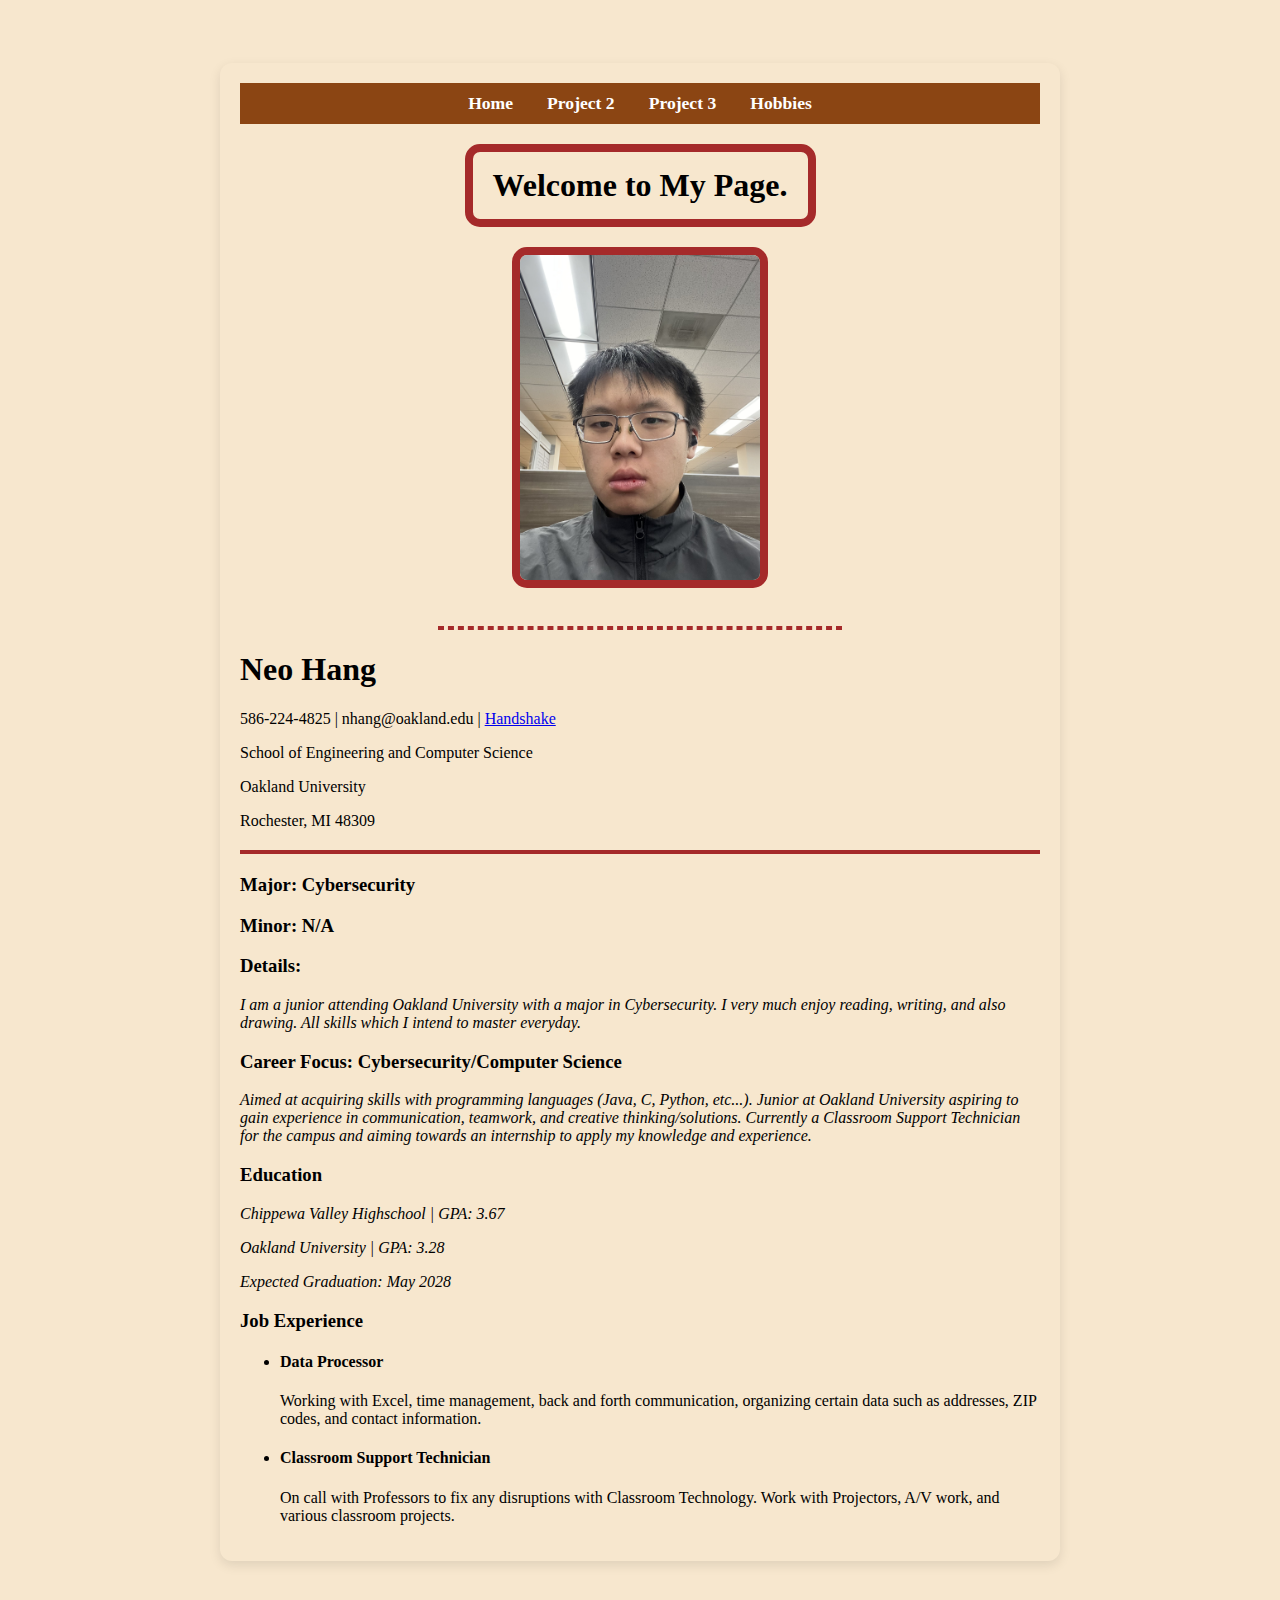
<file: index.html>
<!DOCTYPE html>
<html lang="en">
    <head>
        <meta charset="UTF-8" />
        <title>Title</title>
        <link rel="stylesheet" href="styles.css" />
        <script src="script.js"></script>
    </head>
    <body>
        <div class="content-box">
        <nav>
  <a href="index.html">Home</a>
  <a href="Project1.html">Project 2</a>
  <a href="Project2.html">Project 3</a>
  <a href="hobbies.html">Hobbies</a>
</nav>
        <h1 class="border1">Welcome to My Page.</h1>
			<img src="images/NeoHang.jpg" alt="Neo" width="240" height="325" style="border: 8px solid brown;  border-radius: 15px;">
        <br>
        <hr class="divider">
        		<h1 class="yuh">Neo Hang</h1>
                <p>586-224-4825 | nhang@oakland.edu | <a href="https://oakland.joinhandshake.com/profiles/g3wf3k"> Handshake</a></p>
                <p>School of Engineering and Computer Science</p>
        <p>Oakland University</p>
        <p>Rochester, MI 48309</p>
         <hr class="divider2">
        <h3>Major: Cybersecurity</h3>
			<h3>Minor: N/A</h3>
			<h3>Details:</h3>
			<p><i>I am a junior attending Oakland 
                University with a major in Cybersecurity. I very much enjoy reading, writing, 
                and also drawing. All skills which I intend to master everyday.
            </i></p>
        <h3>Career Focus: Cybersecurity/Computer Science</h3>
        <p><i>Aimed at acquiring skills with 
             programming languages (Java, C, Python, etc...). 
            Junior at Oakland University aspiring to gain experience in 
            communication, teamwork, and creative thinking/solutions. 
            Currently a Classroom Support Technician for the campus and 
         aiming towards an internship to apply my knowledge and experience.</i></p>
        <h3>Education</h3>
        <p><i>Chippewa Valley Highschool | GPA: 3.67</i></p>
        <p><i>Oakland University | GPA: 3.28</i></p>
        <p><i>Expected Graduation: May 2028</i></p>
        <h3>Job Experience</h3>
      
        <ul>
    <li><h4>Data Processor</h4></li>
</ul>
        <ul> Working with Excel, time management, back and forth communication, organizing certain
data such as addresses, ZIP codes, and contact information.</ul>
        <ul>
    <li><h4>Classroom Support Technician</h4></li>
            </ul>
        <ul>On call with Professors to fix any disruptions with Classroom Technology. Work with Projectors, A/V work, and various classroom projects.</ul>
        </div>
    </body>
</html>
</file>
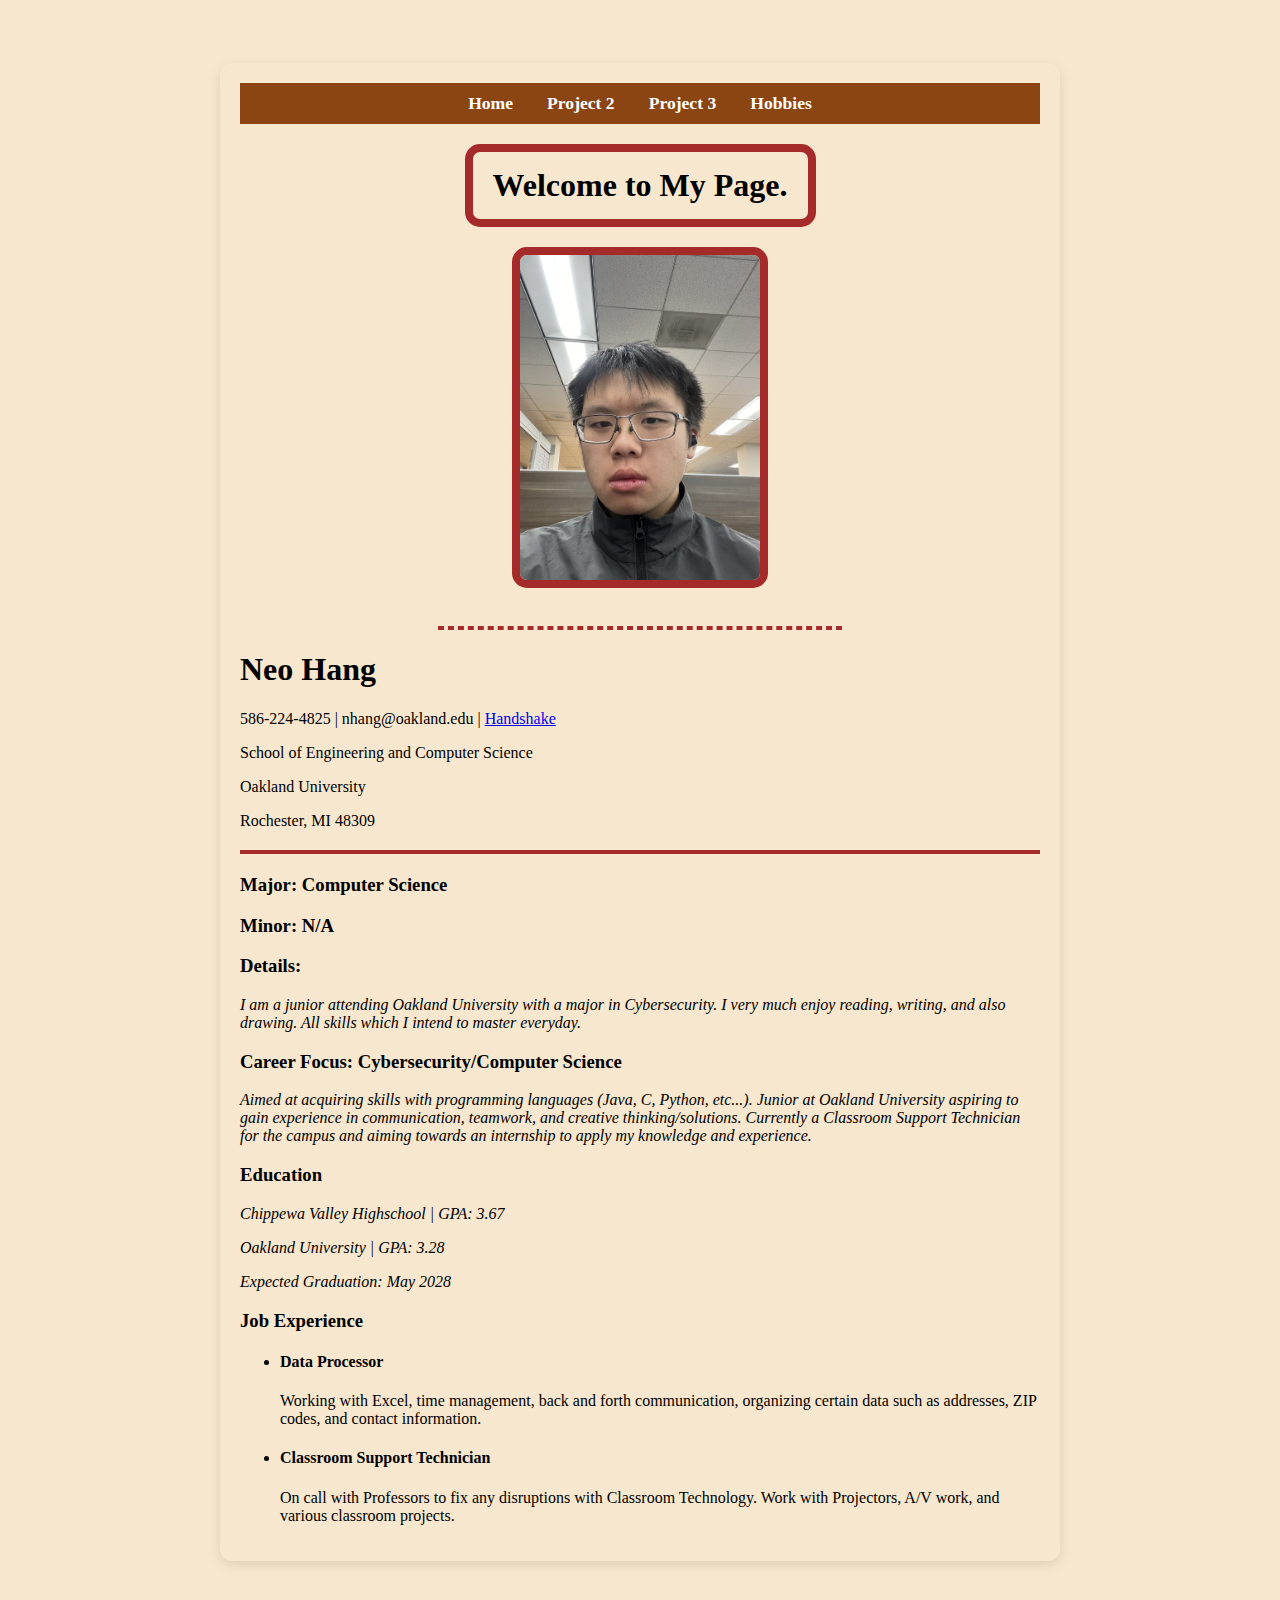
<file: default project/index.html>
<!DOCTYPE html>
<html lang="en">
    <head>
        <meta charset="UTF-8" />
        <title>Title</title>
        <link rel="stylesheet" href="styles.css" />
        <script src="script.js"></script>
    </head>
    <body>
        <div class="content-box">
        <nav>
  <a href="index.html">Home</a>
  <a href="Project1.html">Project 2</a>
  <a href="Project2.html">Project 3</a>
  <a href="hobbies.html">Hobbies</a>
</nav>
        <h1 class="border1">Welcome to My Page.</h1>
			<img src="images/NeoHang.jpg" alt="Neo" width="240" height="325" style="border: 8px solid brown;  border-radius: 15px;">
        <br>
        <hr class="divider">
        		<h1 class="yuh">Neo Hang</h1>
                <p>586-224-4825 | nhang@oakland.edu | <a href="https://app.joinhandshake.com/explore"> Handshake</a></p>
                <p>School of Engineering and Computer Science</p>
        <p>Oakland University</p>
        <p>Rochester, MI 48309</p>
         <hr class="divider2">
        <h3>Major: Computer Science</h3>
			<h3>Minor: N/A</h3>
			<h3>Details:</h3>
			<p><i>I am a junior attending Oakland 
                University with a major in Cybersecurity. I very much enjoy reading, writing, 
                and also drawing. All skills which I intend to master everyday.
            </i></p>
        <h3>Career Focus: Cybersecurity/Computer Science</h3>
        <p><i>Aimed at acquiring skills with 
             programming languages (Java, C, Python, etc...). 
            Junior at Oakland University aspiring to gain experience in 
            communication, teamwork, and creative thinking/solutions. 
            Currently a Classroom Support Technician for the campus and 
         aiming towards an internship to apply my knowledge and experience.</i></p>
        <h3>Education</h3>
        <p><i>Chippewa Valley Highschool | GPA: 3.67</i></p>
        <p><i>Oakland University | GPA: 3.28</i></p>
        <p><i>Expected Graduation: May 2028</i></p>
        <h3>Job Experience</h3>
      
        <ul>
    <li><h4>Data Processor</h4></li>
</ul>
        <ul> Working with Excel, time management, back and forth communication, organizing certain
data such as addresses, ZIP codes, and contact information.</ul>
        <ul>
    <li><h4>Classroom Support Technician</h4></li>
            </ul>
        <ul>On call with Professors to fix any disruptions with Classroom Technology. Work with Projectors, A/V work, and various classroom projects.</ul>
        </div>
    </body>
</html>
</file>
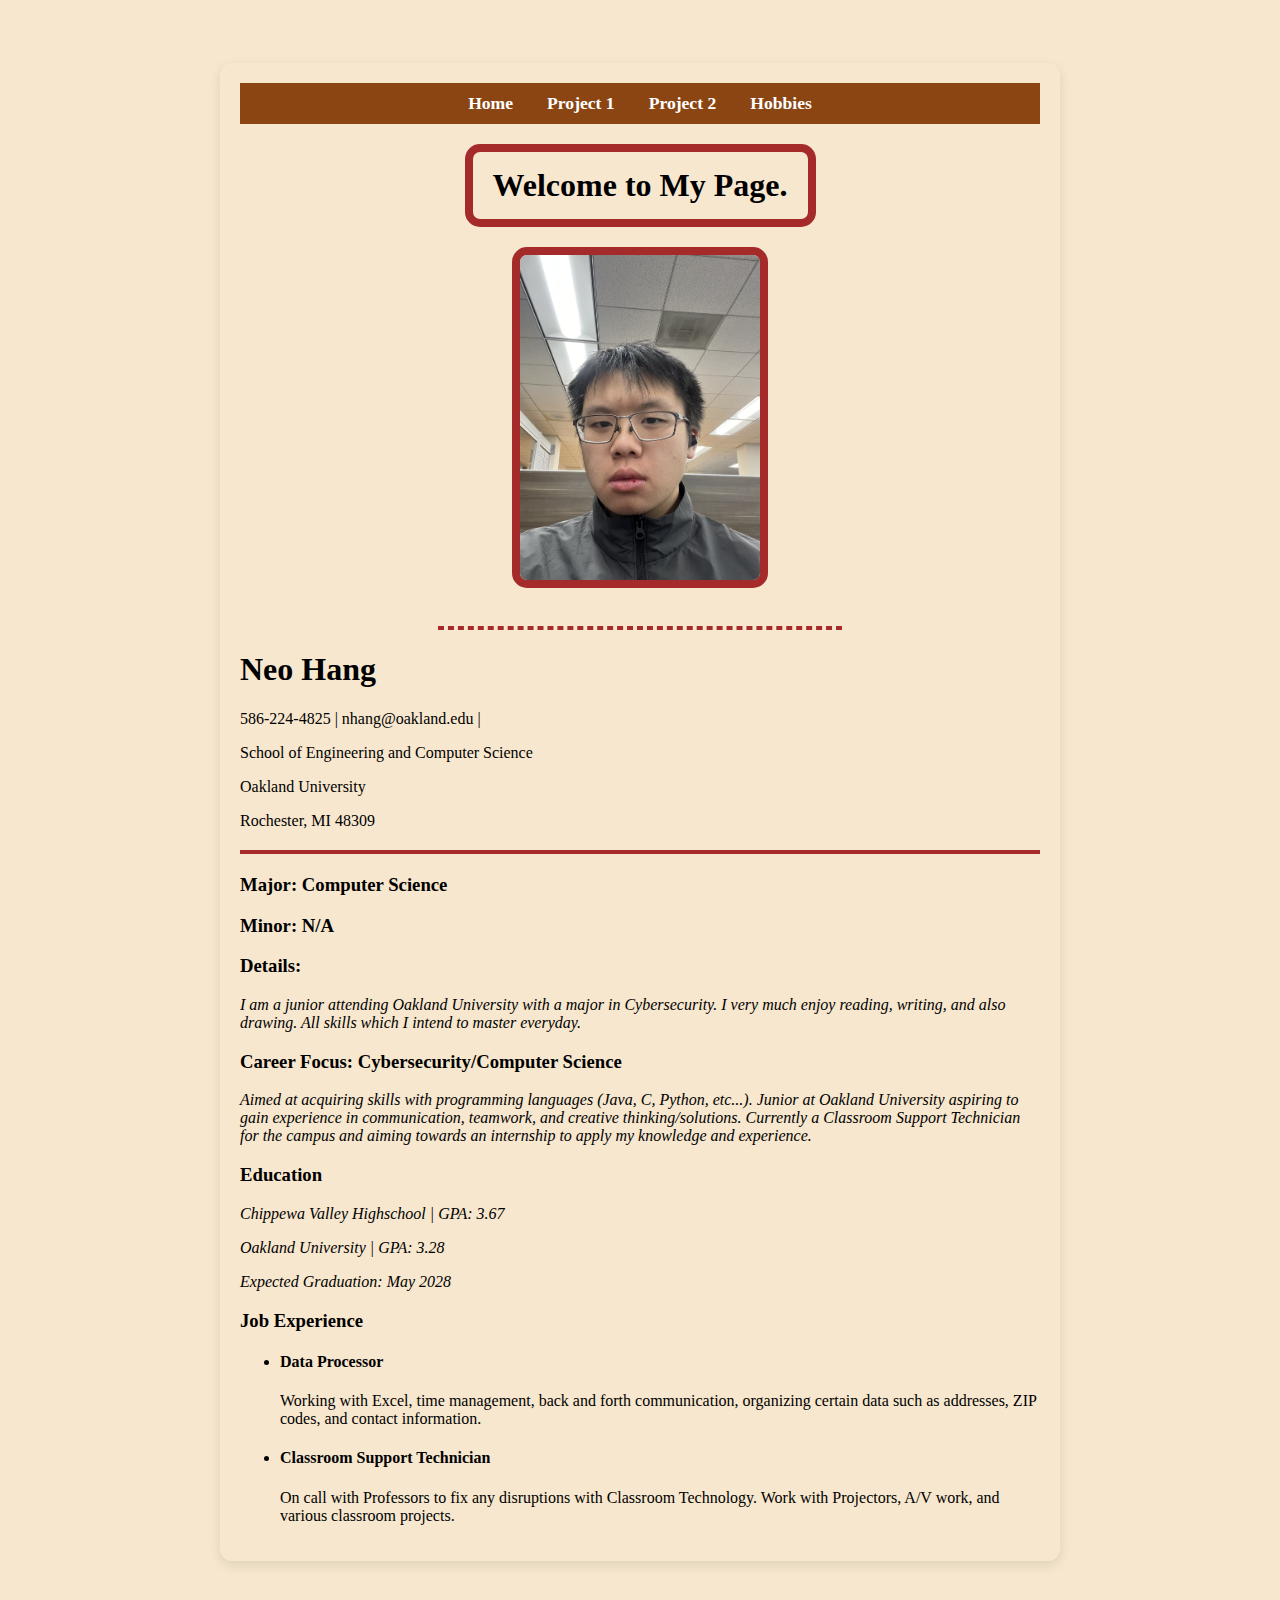
<file: default project/default project/index.html>
<!DOCTYPE html>
<html lang="en">
    <head>
        <meta charset="UTF-8" />
        <title>Title</title>
        <link rel="stylesheet" href="styles.css" />
        <script src="script.js"></script>
    </head>
    <body>
        <div class="content-box">
        <nav>
  <a href="index.html">Home</a>
  <a href="about.html">Project 1</a>
  <a href="contact.html">Project 2</a>
  <a href="hobbies.html">Hobbies</a>
</nav>
        <h1 class="border1">Welcome to My Page.</h1>
			<img src="images/NeoHang.jpg" alt="Neo" width="240" height="325" style="border: 8px solid brown;  border-radius: 15px;">
        <br>
        <hr class="divider">
        		<h1 class="yuh">Neo Hang</h1>
                <p>586-224-4825 | nhang@oakland.edu | </p>
                <p>School of Engineering and Computer Science</p>
        <p>Oakland University</p>
        <p>Rochester, MI 48309</p>
         <hr class="divider2">
        <h3>Major: Computer Science</h3>
			<h3>Minor: N/A</h3>
			<h3>Details:</h3>
			<p><i>I am a junior attending Oakland 
                University with a major in Cybersecurity. I very much enjoy reading, writing, 
                and also drawing. All skills which I intend to master everyday.
            </i></p>
        <h3>Career Focus: Cybersecurity/Computer Science</h3>
        <p><i>Aimed at acquiring skills with 
             programming languages (Java, C, Python, etc...). 
            Junior at Oakland University aspiring to gain experience in 
            communication, teamwork, and creative thinking/solutions. 
            Currently a Classroom Support Technician for the campus and 
         aiming towards an internship to apply my knowledge and experience.</i></p>
        <h3>Education</h3>
        <p><i>Chippewa Valley Highschool | GPA: 3.67</i></p>
        <p><i>Oakland University | GPA: 3.28</i></p>
        <p><i>Expected Graduation: May 2028</i></p>
        <h3>Job Experience</h3>
      
        <ul>
    <li><h4>Data Processor</h4></li>
</ul>
        <ul> Working with Excel, time management, back and forth communication, organizing certain
data such as addresses, ZIP codes, and contact information.</ul>
        <ul>
    <li><h4>Classroom Support Technician</h4></li>
            </ul>
        <ul>On call with Professors to fix any disruptions with Classroom Technology. Work with Projectors, A/V work, and various classroom projects.</ul>
        </div>
    </body>
</html>
</file>
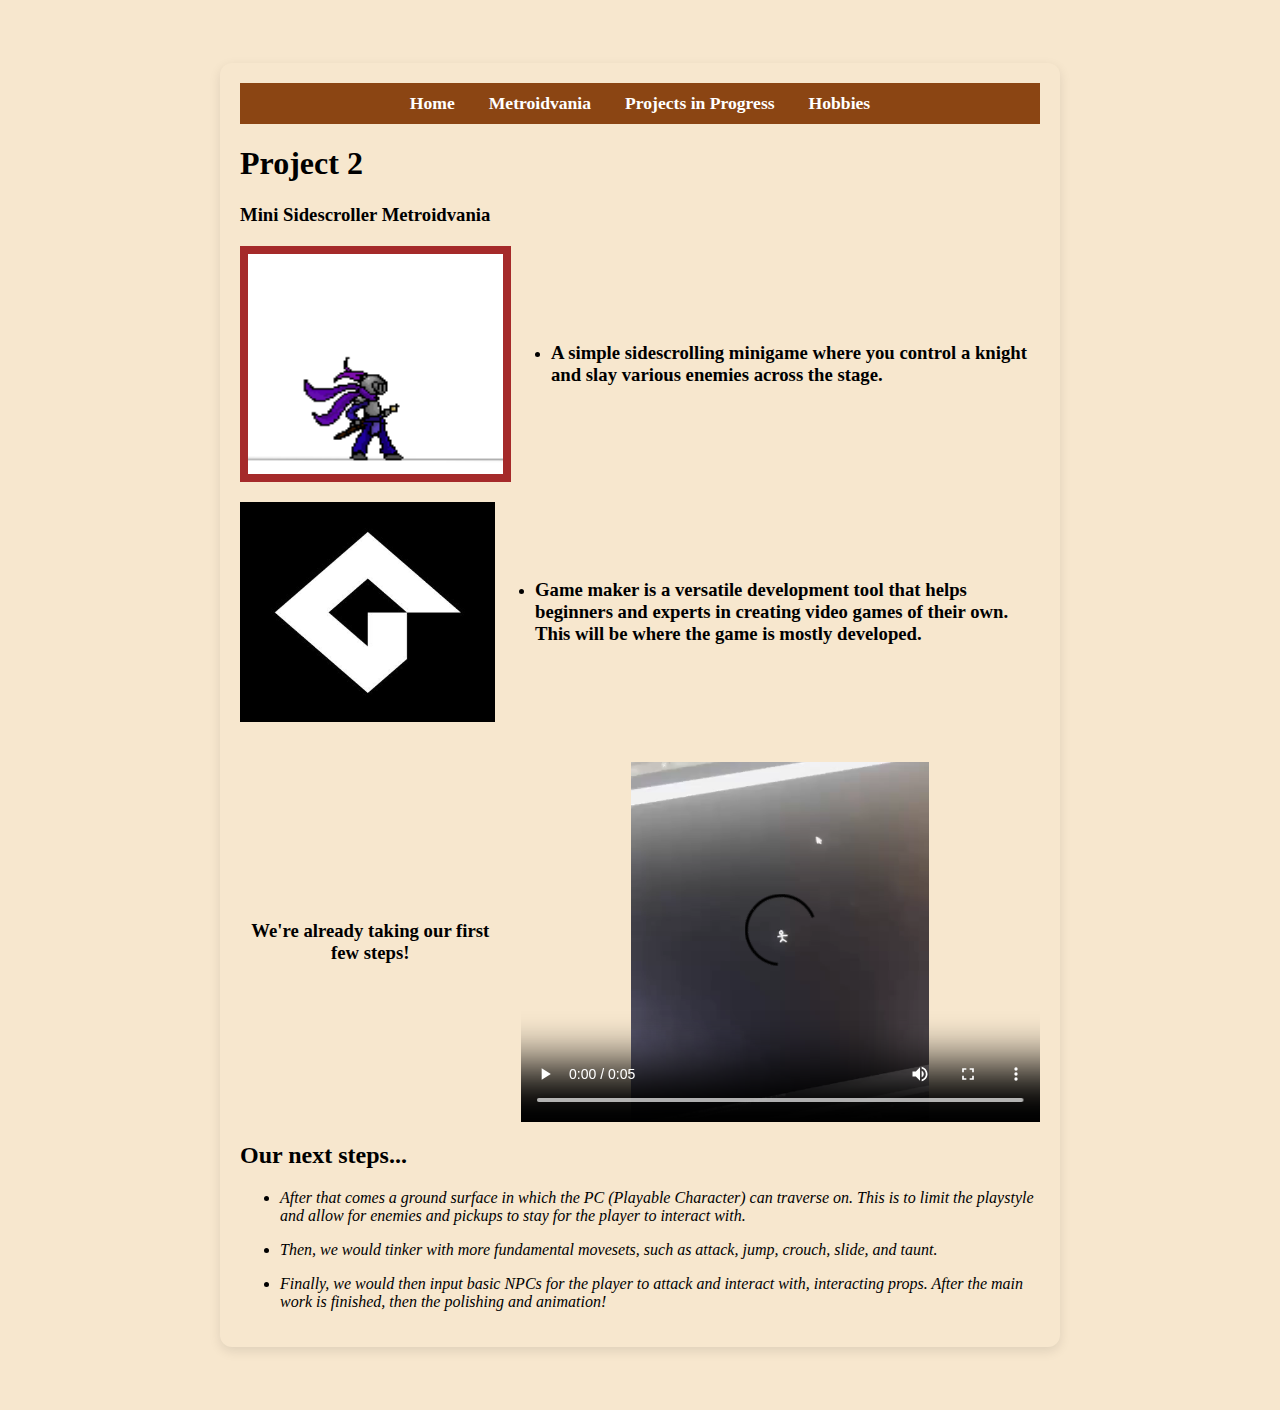
<file: Project1.html>
<!DOCTYPE html>
<html lang="en">
    <head>
        <meta charset="UTF-8" />
        <title>Metroidvania</title>
        <link rel="stylesheet" href="styles.css" />
        <script src="script.js"></script>
    </head>
    <body style="background-color:#F7E7CE;">
        <div class="content-box">
        <nav>
  <a href="index.html">Home</a>
  <a href="Project1.html">Metroidvania</a>
  <a href="Project2.html">Projects in Progress</a>
  <a href="hobbies.html">Hobbies</a>
</nav>
        <h1>Project 2</h1>
            <h3>Mini Sidescroller Metroidvania</h3>
            <div class="project">
            <img src="images/AY%20CHRISSY.png" alt="Knight" width="255" height="220">
            <ul class="right">
                <li>
                    <h3>A simple sidescrolling minigame where you control a knight and slay various enemies across the stage.</h3>
                </li>
            </ul>
            </div>
            <div class="project">
                 <a href="https://gamemaker.io/" target="_blank">
            <img class="gamemaker" src="images/Gamemaker.jpg" alt="Gamemker" width="255" height="220">
                </a>
                     <ul class="right">
                <li>
                    <h3>Game maker is a versatile development tool that helps beginners and experts in creating video games of their own. This will be where the game is mostly developed.</h3>
                </li>
            </ul>
            </div>
            <div class="project video">
                <h3>We're already taking our first few steps!</h3>
                <video width="640" height="360" controls>
                    <source src="IMG_2820.mp4" type="video/mp4">
                    Your browser does not support the video tag.
                </video>
            </div>
            <h2>Our next steps...</h2>
                  <ul class="right">
                <li>
                    <p><i>After that comes a ground surface in which the PC (Playable Character) can traverse on. This is to limit the playstyle and allow for enemies and pickups to stay for the player to interact with.</i></p>
                </li>
                <li>
                    <p><i>Then, we would tinker with more fundamental movesets, such as attack, jump, crouch, slide, and taunt.</i></p>      
                </li>
                <li>
                    <p><i>Finally, we would then input basic NPCs for the player to attack and interact with, interacting props. After the main work is finished, then the polishing and animation!</i></p>      
                </li>
                      
            </ul>
        </div>
    </body>
</html>
</file>
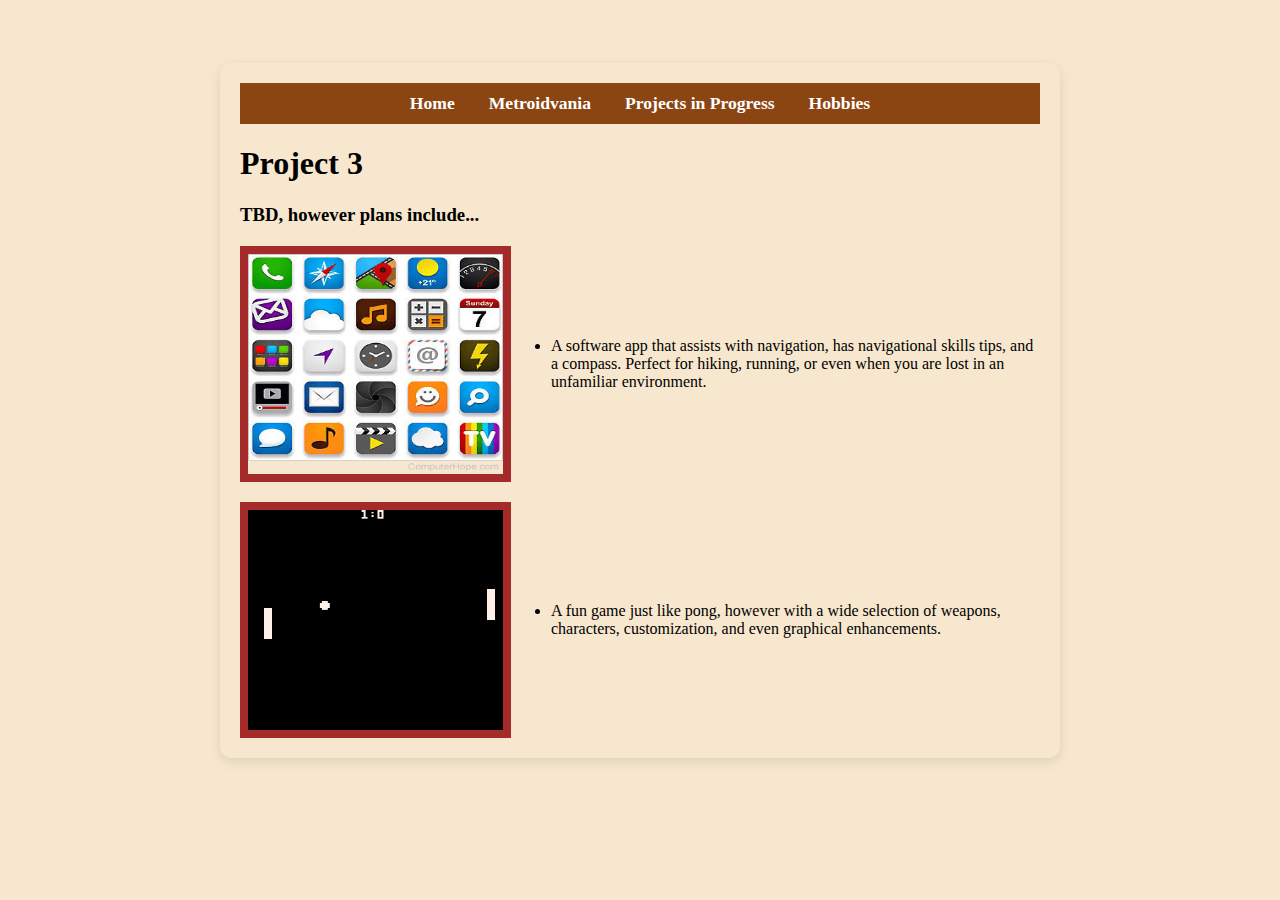
<file: Project2.html>
<!DOCTYPE html>
<html lang="en">
    <head>
        <meta charset="UTF-8" />
        <title>Projects In Progress</title>
        <link rel="stylesheet" href="styles.css" />
        <script src="script.js"></script>
    </head>
    <body style="background-color:#F7E7CE;">
        <div class="content-box">
        <nav>
 <a href="index.html">Home</a>
  <a href="Project1.html">Metroidvania</a>
  <a href="Project2.html">Projects in Progress</a>
  <a href="hobbies.html">Hobbies</a>
</nav>
        <h1>Project 3</h1>
            <h3>TBD, however plans include...</h3>
            <div class="project">
            <img src="images/application.png" alt="SoftApp" width="255" height="220">
            <ul class="right">
                <li>
                    A software app that assists with navigation, has navigational skills tips, and a compass. Perfect for hiking, running, or even when you are lost in an unfamiliar environment.
                </li>
            </ul>
            </div>
            <div class="project">
            <img src="images/pong_2.gif" alt="SoftApp" width="255" height="220">
            <ul class="right">
                <li>
                    A fun game just like pong, however with a wide selection of weapons, characters, customization, and even graphical enhancements.
                </li>
            </ul>
            </div>
        </div>
    </body>
</html>
</file>
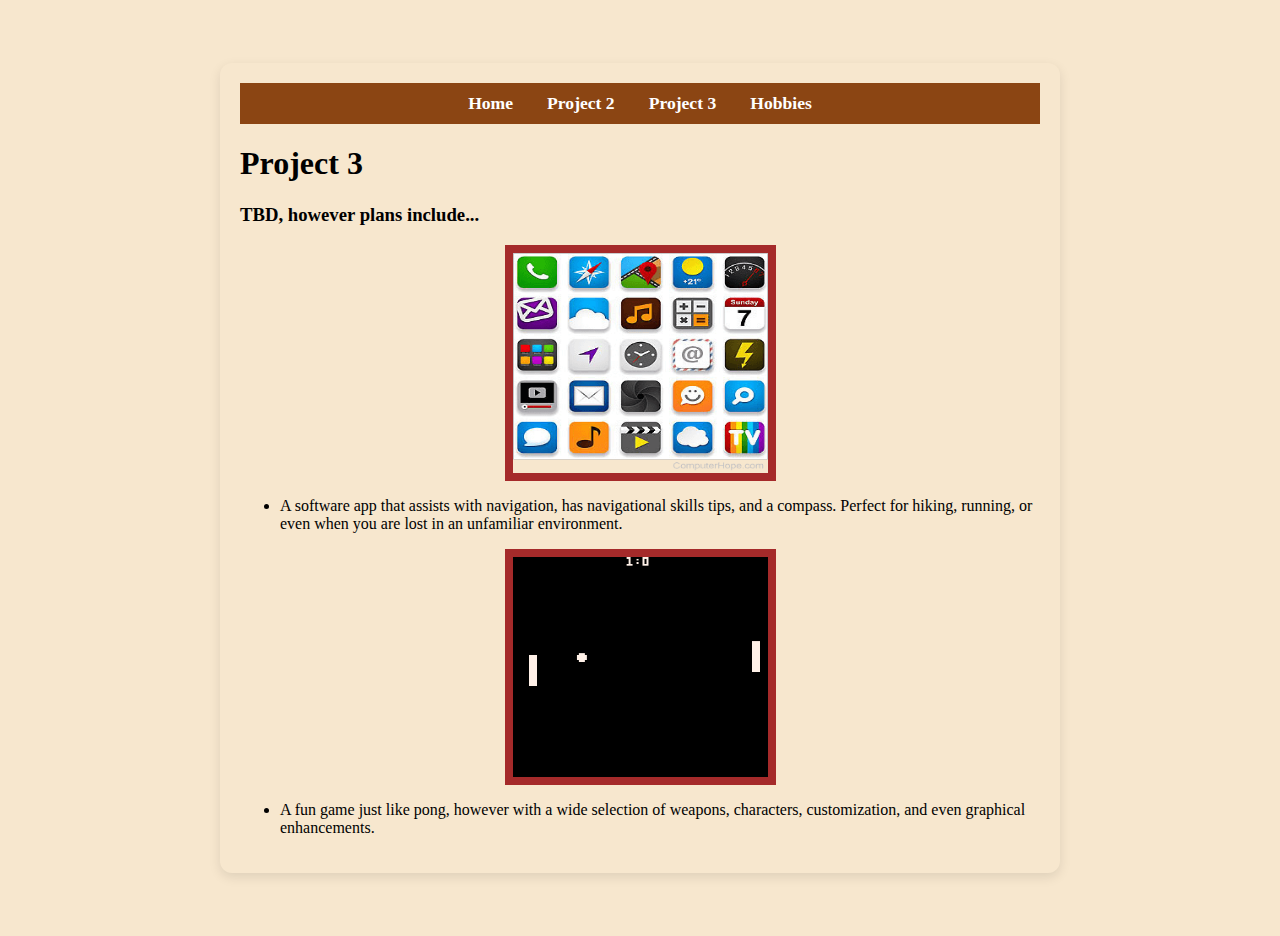
<file: default project/Project2.html>
<!DOCTYPE html>
<html lang="en">
    <head>
        <meta charset="UTF-8" />
        <title>Title</title>
        <link rel="stylesheet" href="styles.css" />
        <script src="script.js"></script>
    </head>
    <body style="background-color:#F7E7CE;">
        <div class="content-box">
        <nav>
  <a href="index.html">Home</a>
  <a href="Project1.html">Project 2</a>
  <a href="Project2.html">Project 3</a>
  <a href="hobbies.html">Hobbies</a>
</nav>
        <h1>Project 3</h1>
            <h3>TBD, however plans include...</h3>
            <div class="project">
            <img src="images/application.png" alt="SoftApp" width="255" height="220">
            <ul class="right">
                <li>
                    A software app that assists with navigation, has navigational skills tips, and a compass. Perfect for hiking, running, or even when you are lost in an unfamiliar environment.
                </li>
            </ul>
            </div>
            <div class="project">
            <img src="images/pong_2.gif" alt="SoftApp" width="255" height="220">
            <ul class="right">
                <li>
                    A fun game just like pong, however with a wide selection of weapons, characters, customization, and even graphical enhancements.
                </li>
            </ul>
            </div>
        </div>
    </body>
</html>
</file>
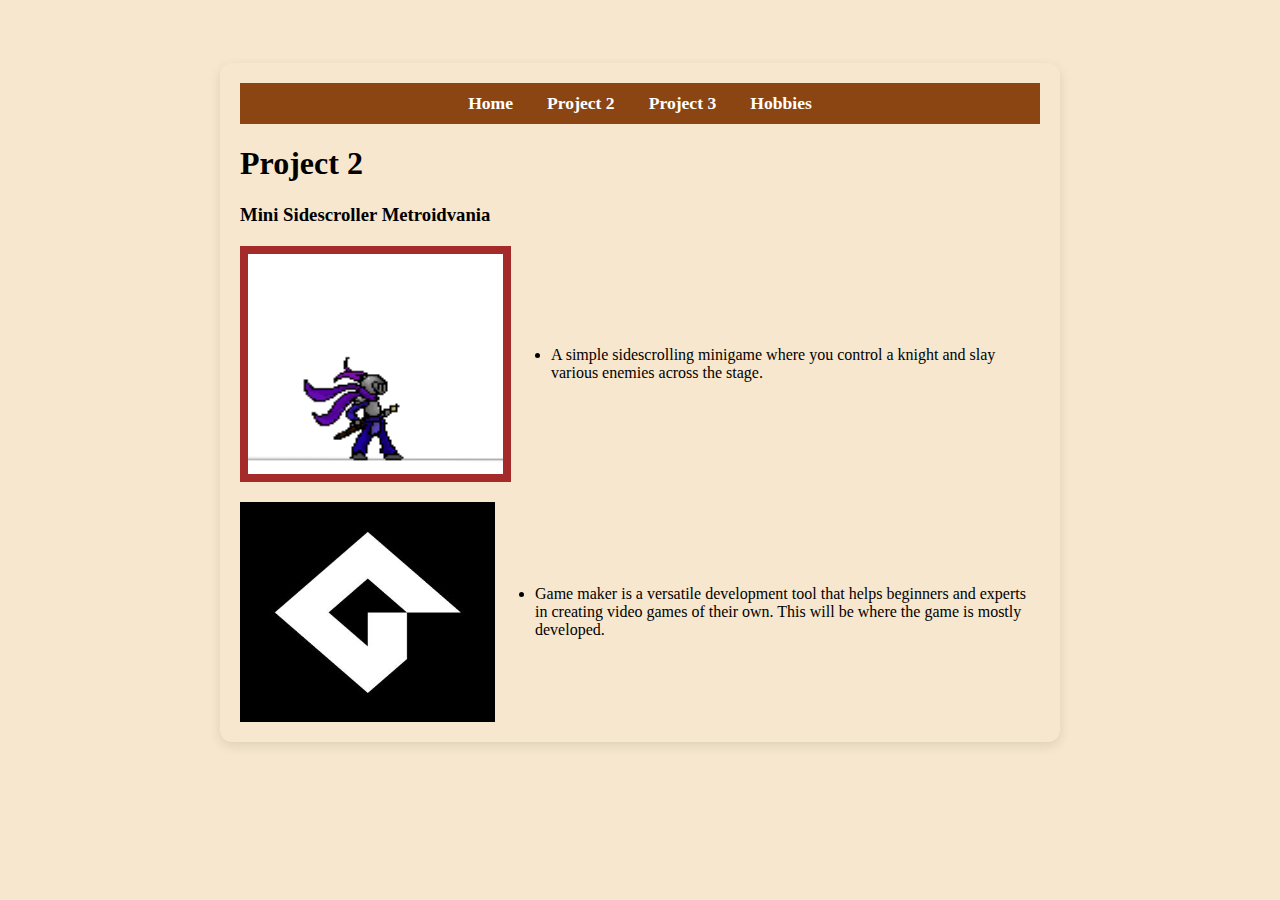
<file: default project/default project/Project1.html>
<!DOCTYPE html>
<html lang="en">
    <head>
        <meta charset="UTF-8" />
        <title>Title</title>
        <link rel="stylesheet" href="styles.css" />
        <script src="script.js"></script>
    </head>
    <body style="background-color:#F7E7CE;">
        <div class="content-box">
        <nav>
  <a href="index.html">Home</a>
  <a href="Project1.html">Project 2</a>
  <a href="Project2.html">Project 3</a>
  <a href="hobbies.html">Hobbies</a>
</nav>
        <h1>Project 2</h1>
            <h3>Mini Sidescroller Metroidvania</h3>
            <div class="project">
            <img src="images/AY%20CHRISSY.png" alt="Knight" width="255" height="220">
            <ul class="right">
                <li>
                    A simple sidescrolling minigame where you control a knight and slay various enemies across the stage.
                </li>
            </ul>
            </div>
            <div class="project">
            <img class="gamemaker" src="images/Gamemaker.jpg" alt="Gamemker" width="255" height="220">
            <ul class="right">
                <li>
                    Game maker is a versatile development tool that helps beginners and experts in creating video games of their own. This will be where the game is mostly developed.
                </li>
            </ul>
            </div>
        </div>
    </body>
</html>
</file>
<file: styles.css>
body {
  background-color: #F7E7CE;
    padding: 25px 120px;
}

h1 {
  color: Black;
}

img {
  display: block;       
  margin: auto;       
  border: 8px solid brown;
}

.divider {
  margin: 20px auto;     
  width: 50%;            
  border: 2px dashed brown;
}

.divider2 {
  margin: 20px auto;    
  border: 2px solid brown;
}

.content-box {
  background-color: #F7E7CE; 
  max-width: 800px;          /* keeps it centered/narrow */
  margin: 30px auto;         
  padding: 20px;             
  border-radius: 12px;       
  box-shadow: 0 4px 12px rgba(0,0,0,0.1); 
}

.border1 {
  text-align: center;
  padding: 15px 20px;
  border: 8px solid brown;
  border-radius: 15px;
  display: block;         
  width: fit-content;     
  margin: 20px auto;      
  background-color: #F7E7CE;
}

.border2 {
  border-radius: 15px;
}

.yuh {
   font-family: times new roman;
}

nav {
  background-color: #8b4513;   
  padding: 10px;
  text-align: center;         
}

nav a {
  color: white;                
  text-decoration: none;       
  margin: 0 15px;              
  font-weight: bold;
  font-size: 1.1em;
}

nav a:hover {
  color: yellow;               
  text-decoration: underline;  
}

.book-row img {
  border: Solid Brown;
}


.book-row {
  display: flex;       
  gap: 2px;          
  justify-content: center; 
}


.book {
  flex: 0 0 auto; 
}
.book {
  position: relative;   
  display: inline-block;
}

.book-info {
  position: absolute;
  bottom: 0;
  left: 0;
  right: 0;
  background: rgba(129, 117, 74, 0.7); 
  color: lightyellow;
  padding: 10px;
  text-align: center;
  opacity: 0;          
  transition: opacity 0.3s ease; 
}

.book:hover .book-info {
  opacity: 1;           
}

.project {
  display: flex;            
  align-items: center;      
  gap: 20px;                
  margin-top: 20px;
}

.project img {
  flex-shrink: 0;           
}

.project .right {
  list-style-type: disc;   
  padding-left: 20px;       
  margin: 0;                
}

.gamemaker {
  border:none

}
.project.video {
  margin-top: 40px;
  text-align: center; 
}
</file>
<file: default project/styles.css>
body {
  background-color: #F7E7CE;
    padding: 25px 120px;
}

h1 {
  color: Black;
}

img {
  display: block;       
  margin: auto;       
  border: 8px solid brown;
}

.divider {
  margin: 20px auto;     /* space above & below */
  width: 50%;            /* shorter line (not full width) */
  border: 2px dashed brown;
}

.divider2 {
  margin: 20px auto;     /* space above & below */           /* shorter line (not full width) */
  border: 2px solid brown;
}

.content-box {
  background-color: #F7E7CE; /* champagne color */
  max-width: 800px;          /* keeps it centered/narrow */
  margin: 30px auto;         /* centers horizontally */
  padding: 20px;             /* space inside box */
  border-radius: 12px;       /* rounded corners */
  box-shadow: 0 4px 12px rgba(0,0,0,0.1); /* soft shadow */
}

.border1 {
  text-align: center;
  padding: 15px 20px;
  border: 8px solid brown;
  border-radius: 15px;
  display: block;         /* block-level so margins apply */
  width: fit-content;     /* shrink to fit text */
  margin: 20px auto;      /* 👈 centers horizontally */
  background-color: #F7E7CE;
}

.border2 {
  border-radius: 15px;
}

.yuh {
   font-family: times new roman;
}

nav {
  background-color: #8b4513;   /* brown background */
  padding: 10px;
  text-align: center;          /* center the links */
}

nav a {
  color: white;                /* text color */
  text-decoration: none;       /* remove underlines */
  margin: 0 15px;              /* spacing between links */
  font-weight: bold;
  font-size: 1.1em;
}

nav a:hover {
  color: yellow;               /* highlight on hover */
  text-decoration: underline;  /* underline when hovered */
}

.book-row img {
  border: Solid Brown; /* override the global img border */
}

/* Make books sit side by side */
.book-row {
  display: flex;       /* flexbox layout */
  gap: 2px;           /* spacing between books */
  justify-content: center; /* center them horizontally */
}

/* Optional: keep each book container neat */
.book {
  flex: 0 0 auto; /* prevents shrinking */
}
.book {
  position: relative;   /* needed for absolute positioning */
  display: inline-block;
}

.book-info {
  position: absolute;
  bottom: 0;
  left: 0;
  right: 0;
  background: rgba(129, 117, 74, 0.7); /* semi-transparent black */
  color: lightyellow;
  padding: 10px;
  text-align: center;
  opacity: 0;           /* hidden by default */
  transition: opacity 0.3s ease; /* smooth fade */
}

.book:hover .book-info {
  opacity: 1;           /* show on hover */
}
</file>
<file: default project/default project/styles.css>
body {
  background-color: #F7E7CE;
    padding: 25px 120px;
}

h1 {
  color: Black;
}

img {
  display: block;       
  margin: auto;       
  border: 8px solid brown;
}

.divider {
  margin: 20px auto;     /* space above & below */
  width: 50%;            /* shorter line (not full width) */
  border: 2px dashed brown;
}

.divider2 {
  margin: 20px auto;     /* space above & below */           /* shorter line (not full width) */
  border: 2px solid brown;
}

.content-box {
  background-color: #F7E7CE; /* champagne color */
  max-width: 800px;          /* keeps it centered/narrow */
  margin: 30px auto;         /* centers horizontally */
  padding: 20px;             /* space inside box */
  border-radius: 12px;       /* rounded corners */
  box-shadow: 0 4px 12px rgba(0,0,0,0.1); /* soft shadow */
}

.border1 {
  text-align: center;
  padding: 15px 20px;
  border: 8px solid brown;
  border-radius: 15px;
  display: block;         /* block-level so margins apply */
  width: fit-content;     /* shrink to fit text */
  margin: 20px auto;      /* 👈 centers horizontally */
  background-color: #F7E7CE;
}

.border2 {
  border-radius: 15px;
}

.yuh {
   font-family: times new roman;
}

nav {
  background-color: #8b4513;   /* brown background */
  padding: 10px;
  text-align: center;          /* center the links */
}

nav a {
  color: white;                /* text color */
  text-decoration: none;       /* remove underlines */
  margin: 0 15px;              /* spacing between links */
  font-weight: bold;
  font-size: 1.1em;
}

nav a:hover {
  color: yellow;               /* highlight on hover */
  text-decoration: underline;  /* underline when hovered */
}

.book-row img {
  border: Solid Brown; /* override the global img border */
}

/* Make books sit side by side */
.book-row {
  display: flex;       /* flexbox layout */
  gap: 2px;           /* spacing between books */
  justify-content: center; /* center them horizontally */
}

/* Optional: keep each book container neat */
.book {
  flex: 0 0 auto; /* prevents shrinking */
}
.book {
  position: relative;   /* needed for absolute positioning */
  display: inline-block;
}

.book-info {
  position: absolute;
  bottom: 0;
  left: 0;
  right: 0;
  background: rgba(129, 117, 74, 0.7); /* semi-transparent black */
  color: lightyellow;
  padding: 10px;
  text-align: center;
  opacity: 0;           /* hidden by default */
  transition: opacity 0.3s ease; /* smooth fade */
}

.book:hover .book-info {
  opacity: 1;           /* show on hover */
}

.project {
  display: flex;            /* put image + description side by side */
  align-items: center;      /* vertically align them */
  gap: 20px;                /* space between image and text */
  margin-top: 20px;
}

.project img {
  flex-shrink: 0;           /* prevents the image from shrinking */
}

.project .right {
  list-style-type: disc;    /* normal bullets (you can remove if you want) */
  padding-left: 20px;       /* spacing for bullets */
  margin: 0;                /* remove default margins */
}

.gamemaker {
  border:none
}
</file>
